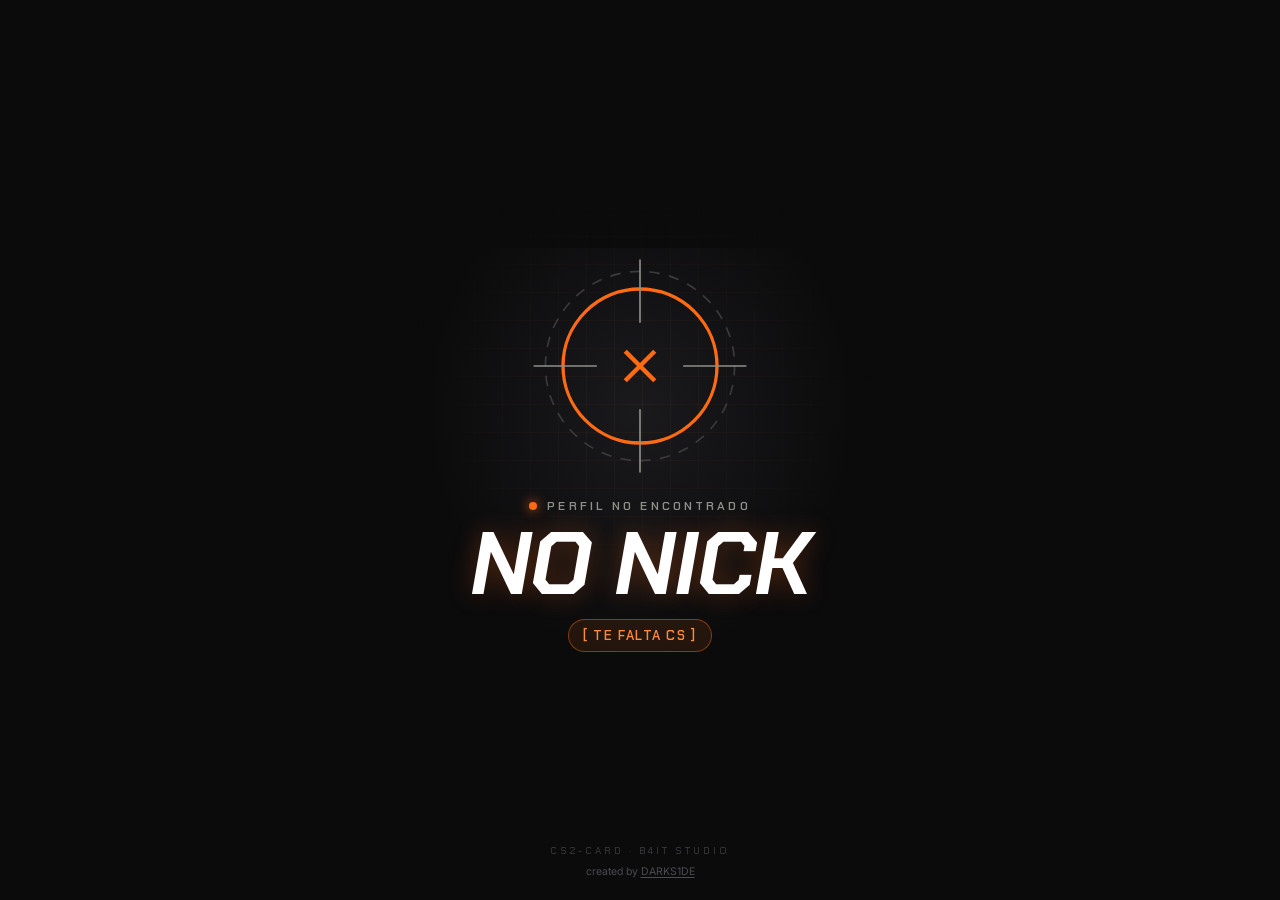
<file: design/no-nick.html>
<!doctype html>
<html lang="es">
<head>
<meta charset="utf-8">
<meta name="viewport" content="width=device-width, initial-scale=1, viewport-fit=cover">
<meta name="theme-color" content="#0b0b0c">
<meta name="description" content="Tarjeta CS2-CARD sin asignar. Conseguí la tuya en B4IT STUDIO.">
<title>NO NICK · CS2-CARD</title>
<link rel="preconnect" href="https://fonts.googleapis.com">
<link rel="preconnect" href="https://fonts.gstatic.com" crossorigin>
<link href="https://fonts.googleapis.com/css2?family=Chakra+Petch:wght@500;600;700&family=Inter:wght@400;500;600;700&display=swap" rel="stylesheet">
<style>
:root {
  --bg: #0b0b0c; --card: #151517; --line: #242428; --text: #ececec; --muted: #8e9089;
  --orange: #ff6a13; --orange-2: #ff8a3d;
  --display: "Chakra Petch", "Bahnschrift", system-ui, sans-serif;
  --body: "Inter", system-ui, -apple-system, "Segoe UI", Roboto, sans-serif;
}
* { box-sizing: border-box; }
html { -webkit-text-size-adjust: 100%; }
body {
  margin: 0; min-height: 100dvh; background: var(--bg); color: var(--text); font-family: var(--body);
  display: grid; place-items: center; overflow: hidden;
}
.scene {
  position: relative; width: min(92vw, 420px); padding: 0 20px; text-align: center;
  background: radial-gradient(ellipse at 50% 40%, #1a1a1d 0%, var(--bg) 72%);
}
.grid {
  position: absolute; inset: -40px; pointer-events: none;
  background-image: linear-gradient(rgba(255,106,19,.06) 1px, transparent 1px), linear-gradient(90deg, rgba(255,106,19,.06) 1px, transparent 1px);
  background-size: 28px 28px;
  mask-image: radial-gradient(circle at 50% 38%, #000 0%, transparent 62%);
  animation: gridmove 6s linear infinite;
}
@keyframes gridmove { to { background-position: 0 28px, 28px 0; } }

.mark { width: min(62vw, 220px); margin: 8px auto 0; fill: none; stroke-linecap: square; }
.m-ring { stroke: var(--orange); stroke-width: 3; stroke-dasharray: 440; stroke-dashoffset: 440; animation: draw .9s .1s cubic-bezier(.6,0,.2,1) forwards; }
.m-ring2 { stroke: #3a3a3f; stroke-width: 1.5; stroke-dasharray: 8 10; transform-origin: 100px 100px; animation: spin 8s linear infinite; }
.m-line { stroke: var(--muted); stroke-width: 1.5; stroke-dasharray: 60; stroke-dashoffset: 60; animation: draw .6s .4s ease forwards; }
.m-x { stroke: var(--orange); stroke-width: 4; opacity: 0; stroke-dasharray: 34; stroke-dashoffset: 34; transform-origin: 100px 100px; }
.scene.err .m-ring { animation: draw .9s .1s cubic-bezier(.6,0,.2,1) forwards, shake .5s 1s 2; }
.scene.err .m-x { animation: drawx .35s 1s ease forwards; }
.scene.err .m-plus { display: none; }
@keyframes draw { to { stroke-dashoffset: 0; } }
@keyframes drawx { to { opacity: 1; stroke-dashoffset: 0; } }
@keyframes spin { to { transform: rotate(360deg); } }
@keyframes shake { 20%,60% { transform: translateX(-4px); } 40%,80% { transform: translateX(4px); } }
.m-plus { stroke-width: 4; opacity: 0; animation: pop .3s .75s ease forwards; }
@keyframes pop { from { opacity: 0; transform: scale(.4); transform-origin: 100px 100px; } to { opacity: 1; transform: scale(1); transform-origin: 100px 100px; } }

.status {
  margin-top: 18px; font-family: var(--display); font-weight: 600; letter-spacing: .26em; font-size: 12px; color: var(--muted);
  display: inline-flex; align-items: center; gap: 10px; min-height: 16px;
}
.status .dot { width: 8px; height: 8px; border-radius: 50%; background: var(--orange); box-shadow: 0 0 12px var(--orange); animation: blink .8s steps(2) infinite; }
@keyframes blink { 50% { opacity: .2; } }

.headline {
  font-family: var(--display); font-weight: 700; font-style: italic; text-transform: uppercase;
  font-size: clamp(46px, 15vw, 88px); line-height: .92; letter-spacing: -.01em; margin: 10px 0 0;
  color: #fff; text-shadow: 0 0 26px rgba(255,106,19,.3);
  opacity: 0; transform: translateY(10px); animation: up .5s 1.15s cubic-bezier(.2,.8,.2,1) forwards;
}
.tag {
  display: inline-block; margin: 14px 0 0; padding: 7px 14px; border-radius: 999px;
  border: 1px solid rgba(255,106,19,.45); background: rgba(255,106,19,.1); color: var(--orange-2);
  font-family: var(--display); font-weight: 600; letter-spacing: .12em; font-size: 13px;
  opacity: 0; transform: translateY(8px); animation: up .45s 1.4s cubic-bezier(.2,.8,.2,1) forwards;
}
@keyframes up { to { opacity: 1; transform: none; } }

.foot {
  position: fixed; left: 0; right: 0; bottom: calc(22px + env(safe-area-inset-bottom));
  text-align: center; font-family: var(--display); letter-spacing: .3em; font-size: 10px; color: #3d3e42;
}
.signature { margin-top: 8px; font-family: var(--body); letter-spacing: normal; font-size: 10.5px; color: #4a4b50; }
.signature a { color: #4a4b50; text-decoration: underline; text-underline-offset: 2px; }
@media (prefers-reduced-motion: reduce) {
  *, *::before, *::after { animation-duration: .01ms !important; animation-delay: 0ms !important; }
}
</style>
</head>
<body>
<div class="scene" id="scene">
  <div class="grid"></div>
  <svg class="mark" viewBox="0 0 200 200">
    <circle class="m-ring" cx="100" cy="100" r="70"/>
    <circle class="m-ring2" cx="100" cy="100" r="86"/>
    <path class="m-line" d="M100 4 V60 M100 140 V196 M4 100 H60 M140 100 H196"/>
    <path class="m-plus" d="M100 88 V112 M88 100 H112"/>
    <path class="m-x" d="M88 88 L112 112 M112 88 L88 112"/>
  </svg>
  <div class="status"><span class="dot"></span><span id="status">NFC DETECTADO</span></div>
  <h1 class="headline">NO NICK</h1>
  <div class="tag">[ TE FALTA CS ]</div>
</div>
<div class="foot">CS2-CARD · B4IT STUDIO<div class="signature">created by <a href="https://x.com/darks1de_gg" target="_blank" rel="noopener">DARKS1DE</a></div></div>
<script>
var st = document.getElementById("status");
var seq = [[450, "LEYENDO CS2-CARD"], [950, "PERFIL NO ENCONTRADO"]];
seq.forEach(function (s) { setTimeout(function () { st.textContent = s[1]; }, s[0]); });
setTimeout(function () { document.getElementById("scene").classList.add("err"); }, 950);
</script>
</body>
</html>
</file>
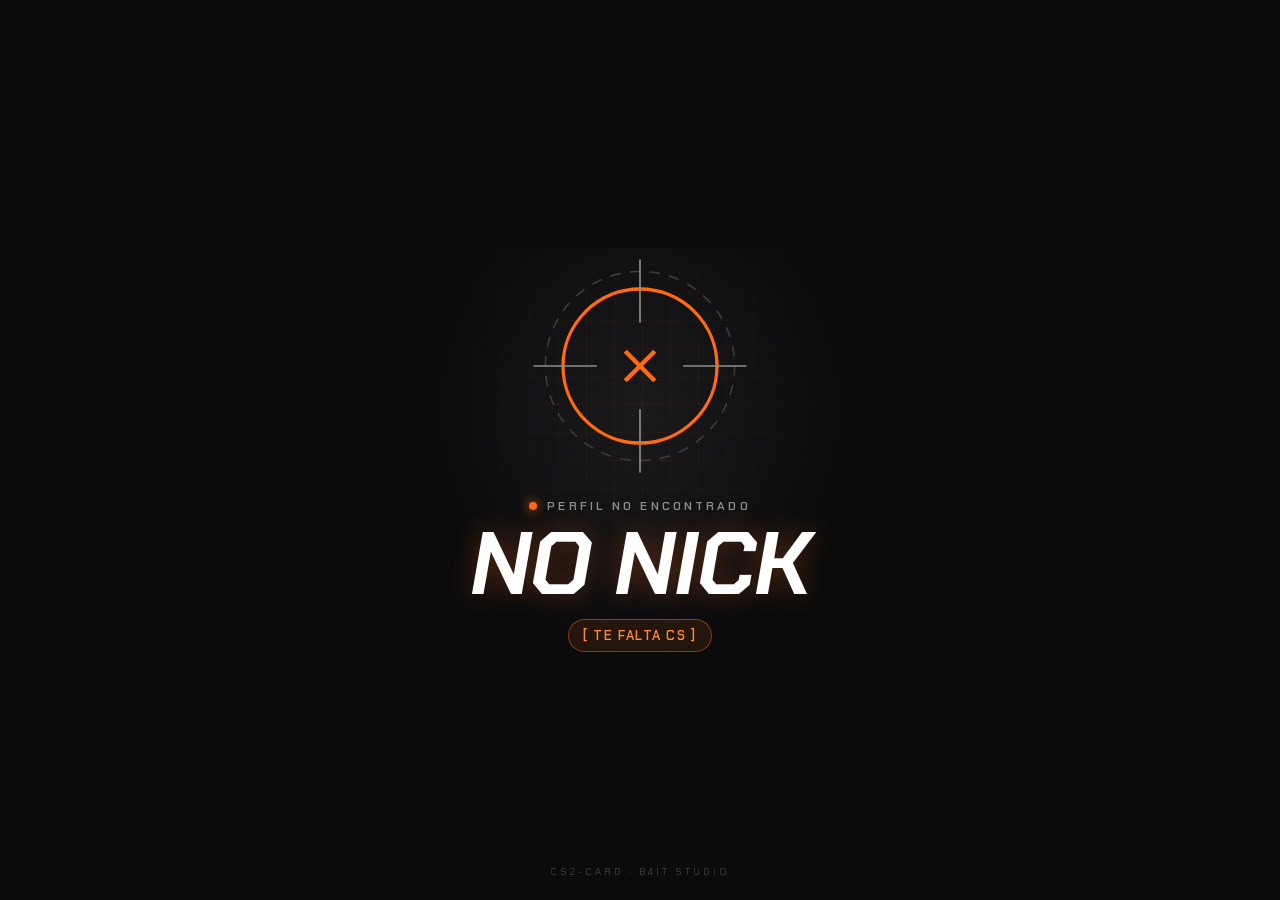
<file: design/regalo.html>
<!doctype html>
<html lang="es">
<head>
<meta charset="utf-8">
<meta name="viewport" content="width=device-width, initial-scale=1, viewport-fit=cover">
<meta name="theme-color" content="#0b0b0c">
<meta name="description" content="Tarjeta CS2-CARD sin asignar. Conseguí la tuya en B4IT STUDIO.">
<title>NO NICK · CS2-CARD</title>
<link rel="preconnect" href="https://fonts.googleapis.com">
<link rel="preconnect" href="https://fonts.gstatic.com" crossorigin>
<link href="https://fonts.googleapis.com/css2?family=Chakra+Petch:wght@500;600;700&family=Inter:wght@400;500;600;700&display=swap" rel="stylesheet">
<style>
:root {
  --bg: #0b0b0c; --card: #151517; --line: #242428; --text: #ececec; --muted: #8e9089;
  --orange: #ff6a13; --orange-2: #ff8a3d;
  --display: "Chakra Petch", "Bahnschrift", system-ui, sans-serif;
  --body: "Inter", system-ui, -apple-system, "Segoe UI", Roboto, sans-serif;
}
* { box-sizing: border-box; }
html { -webkit-text-size-adjust: 100%; }
body {
  margin: 0; min-height: 100dvh; background: var(--bg); color: var(--text); font-family: var(--body);
  display: grid; place-items: center; overflow: hidden;
}
.scene {
  position: relative; width: min(92vw, 420px); padding: 0 20px; text-align: center;
  background: radial-gradient(ellipse at 50% 40%, #1a1a1d 0%, var(--bg) 72%);
}
.grid {
  position: absolute; inset: -40px; pointer-events: none;
  background-image: linear-gradient(rgba(255,106,19,.06) 1px, transparent 1px), linear-gradient(90deg, rgba(255,106,19,.06) 1px, transparent 1px);
  background-size: 28px 28px;
  mask-image: radial-gradient(circle at 50% 38%, #000 0%, transparent 62%);
  animation: gridmove 6s linear infinite;
}
@keyframes gridmove { to { background-position: 0 28px, 28px 0; } }

.mark { width: min(62vw, 220px); margin: 8px auto 0; fill: none; stroke-linecap: square; }
.m-ring { stroke: var(--orange); stroke-width: 3; stroke-dasharray: 440; stroke-dashoffset: 440; animation: draw .9s .1s cubic-bezier(.6,0,.2,1) forwards; }
.m-ring2 { stroke: #3a3a3f; stroke-width: 1.5; stroke-dasharray: 8 10; transform-origin: 100px 100px; animation: spin 8s linear infinite; }
.m-line { stroke: var(--muted); stroke-width: 1.5; stroke-dasharray: 60; stroke-dashoffset: 60; animation: draw .6s .4s ease forwards; }
.m-x { stroke: var(--orange); stroke-width: 4; opacity: 0; stroke-dasharray: 34; stroke-dashoffset: 34; transform-origin: 100px 100px; }
.scene.err .m-ring { animation: draw .9s .1s cubic-bezier(.6,0,.2,1) forwards, shake .5s 1s 2; }
.scene.err .m-x { animation: drawx .35s 1s ease forwards; }
.scene.err .m-plus { display: none; }
@keyframes draw { to { stroke-dashoffset: 0; } }
@keyframes drawx { to { opacity: 1; stroke-dashoffset: 0; } }
@keyframes spin { to { transform: rotate(360deg); } }
@keyframes shake { 20%,60% { transform: translateX(-4px); } 40%,80% { transform: translateX(4px); } }
.m-plus { stroke-width: 4; opacity: 0; animation: pop .3s .75s ease forwards; }
@keyframes pop { from { opacity: 0; transform: scale(.4); transform-origin: 100px 100px; } to { opacity: 1; transform: scale(1); transform-origin: 100px 100px; } }

.status {
  margin-top: 18px; font-family: var(--display); font-weight: 600; letter-spacing: .26em; font-size: 12px; color: var(--muted);
  display: inline-flex; align-items: center; gap: 10px; min-height: 16px;
}
.status .dot { width: 8px; height: 8px; border-radius: 50%; background: var(--orange); box-shadow: 0 0 12px var(--orange); animation: blink .8s steps(2) infinite; }
@keyframes blink { 50% { opacity: .2; } }

.headline {
  font-family: var(--display); font-weight: 700; font-style: italic; text-transform: uppercase;
  font-size: clamp(46px, 15vw, 88px); line-height: .92; letter-spacing: -.01em; margin: 10px 0 0;
  color: #fff; text-shadow: 0 0 26px rgba(255,106,19,.3);
  opacity: 0; transform: translateY(10px); animation: up .5s 1.15s cubic-bezier(.2,.8,.2,1) forwards;
}
.tag {
  display: inline-block; margin: 14px 0 0; padding: 7px 14px; border-radius: 999px;
  border: 1px solid rgba(255,106,19,.45); background: rgba(255,106,19,.1); color: var(--orange-2);
  font-family: var(--display); font-weight: 600; letter-spacing: .12em; font-size: 13px;
  opacity: 0; transform: translateY(8px); animation: up .45s 1.4s cubic-bezier(.2,.8,.2,1) forwards;
}
@keyframes up { to { opacity: 1; transform: none; } }

.foot {
  position: fixed; left: 0; right: 0; bottom: calc(22px + env(safe-area-inset-bottom));
  text-align: center; font-family: var(--display); letter-spacing: .3em; font-size: 10px; color: #3d3e42;
}
@media (prefers-reduced-motion: reduce) {
  *, *::before, *::after { animation-duration: .01ms !important; animation-delay: 0ms !important; }
}
</style>
</head>
<body>
<div class="scene" id="scene">
  <div class="grid"></div>
  <svg class="mark" viewBox="0 0 200 200">
    <circle class="m-ring" cx="100" cy="100" r="70"/>
    <circle class="m-ring2" cx="100" cy="100" r="86"/>
    <path class="m-line" d="M100 4 V60 M100 140 V196 M4 100 H60 M140 100 H196"/>
    <path class="m-plus" d="M100 88 V112 M88 100 H112"/>
    <path class="m-x" d="M88 88 L112 112 M112 88 L88 112"/>
  </svg>
  <div class="status"><span class="dot"></span><span id="status">NFC DETECTADO</span></div>
  <h1 class="headline">NO NICK</h1>
  <div class="tag">[ TE FALTA CS ]</div>
</div>
<div class="foot">CS2-CARD · B4IT STUDIO</div>
<script>
var st = document.getElementById("status");
var seq = [[450, "LEYENDO CS2-CARD"], [950, "PERFIL NO ENCONTRADO"]];
seq.forEach(function (s) { setTimeout(function () { st.textContent = s[1]; }, s[0]); });
setTimeout(function () { document.getElementById("scene").classList.add("err"); }, 950);
</script>
</body>
</html>
</file>
